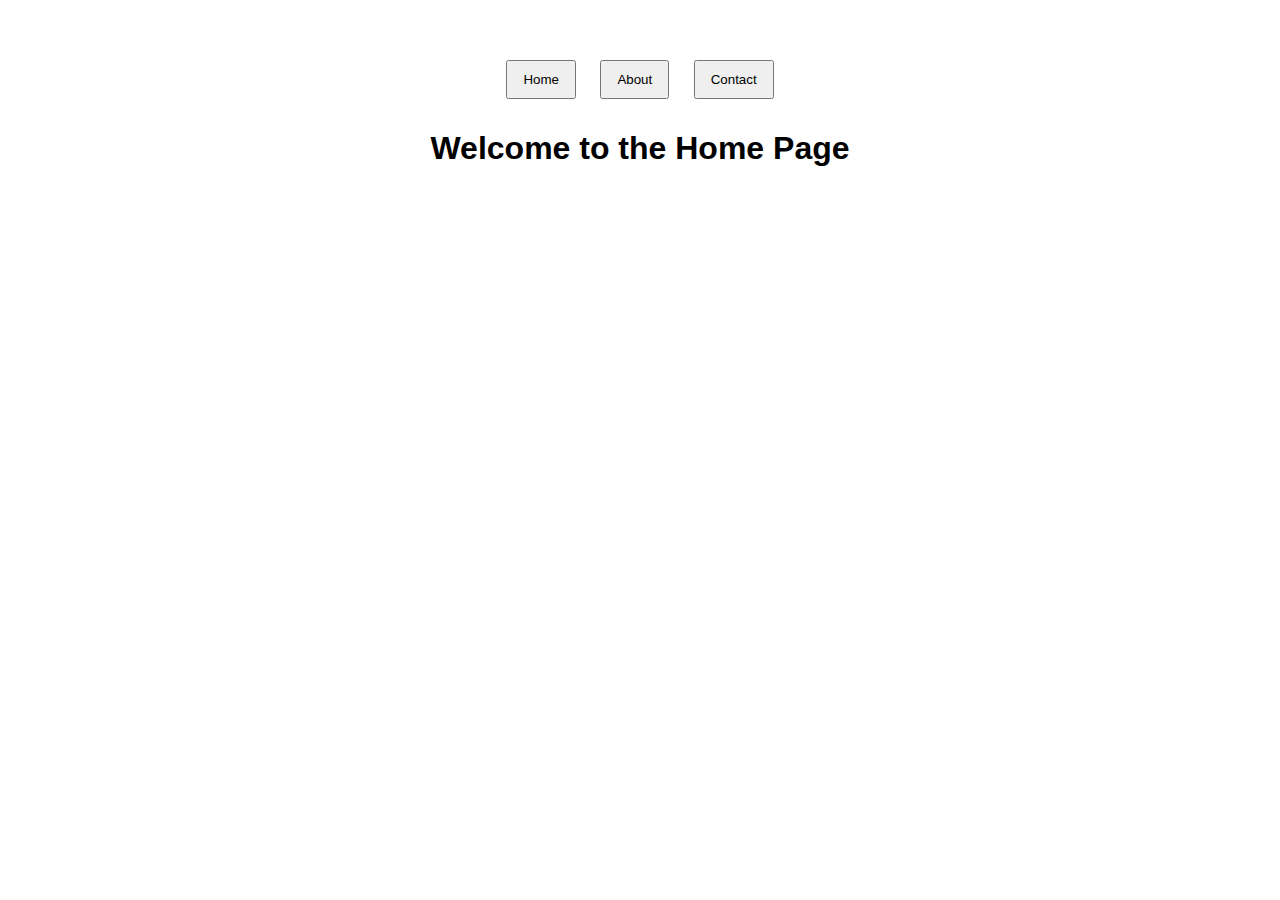
<file: week8/index.html>
<!DOCTYPE html>
<html lang="en">
<head>
  <meta charset="UTF-8">
  <meta name="viewport" content="width=device-width, initial-scale=1.0">
  <title>SPA with Node.js</title>
  <link rel="stylesheet" href="style.css">
</head>
<body>
  <nav>
    <button onclick="loadPage('home')">Home</button>
    <button onclick="loadPage('about')">About</button>
    <button onclick="loadPage('contact')">Contact</button>
  </nav>

  <div id="content">
    <h1>Welcome to the Home Page</h1>
  </div>

  <script src="app.js"></script>
</body>
</html>
</file>
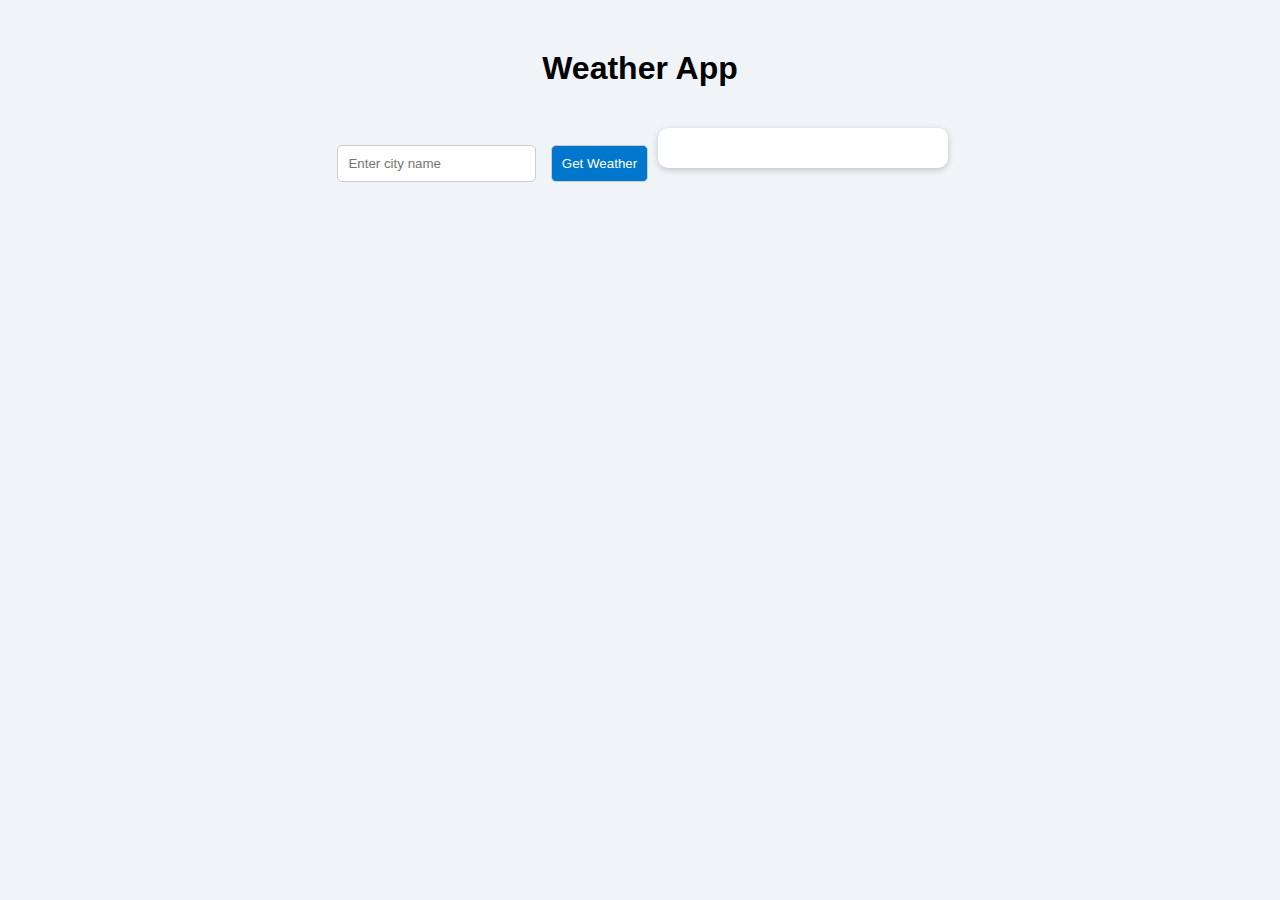
<file: week 2/week 6/index.html>
<!DOCTYPE html>
<html lang="en">
<head>
<meta charset="UTF-8">
<title>Weather App</title>
<style>
body {
font-family: Arial, sans-serif;
text-align: center;
margin: 50px;
background: #f0f4f8;
}
.weather-box {
margin-top: 20px;
padding: 20px;
display: inline-block;
border-radius: 10px;
background: #fff;
box-shadow: 0 2px 6px rgba(0,0,0,0.2);
min-width: 250px;
}
input, button {
padding: 10px;
margin: 5px;
border-radius: 5px;
border: 1px solid #ccc;
}
button {
background: #0077cc;
color: white;
cursor: pointer;
}
button:hover {
background: #005fa3;
}
</style>
</head>
<body>
<h1>Weather App</h1>
<input type="text" id="cityInput" placeholder="Enter city name" />
<button id="getWeatherBtn">Get Weather</button>
<div id="weatherResult" class="weather-box"></div>
<script>
const cityInput = document.getElementById("cityInput");
const getWeatherBtn = document.getElementById("getWeatherBtn");
const weatherResult = document.getElementById("weatherResult");
async function fetchWeather(city) {
try {
if (!city) {
weatherResult.innerHTML = "<p>Please enter a city name.</p>";
return;
}
const response = await
fetch(`https://wttr.in/${encodeURIComponent(city)}?format=j1`);
if (!response.ok) {
throw new Error("City not found or API error.");
}
const data = await response.json();
displayWeather(city, data);
localStorage.setItem("lastCity", city);
} catch (error) {
weatherResult.innerHTML = `<p style="color:red;">${error.message}</p>`;
}
}
function displayWeather(city, data) {
const current = data.current_condition[0];
weatherResult.innerHTML = `
<h2>${city}</h2>
<p><strong>Temperature:</strong> ${current.temp_C} °C</p>
<p><strong>Condition:</strong> ${current.weatherDesc[0].value}</p>
<p><strong>Humidity:</strong> ${current.humidity}%</p>
`;
}
getWeatherBtn.addEventListener("click", () => {
const city = cityInput.value.trim();
fetchWeather(city);
});
window.onload = () => {
const lastCity = localStorage.getItem("lastCity");
if (lastCity) {
fetchWeather(lastCity);
}
};
</script>
</body>
</html>
</file>
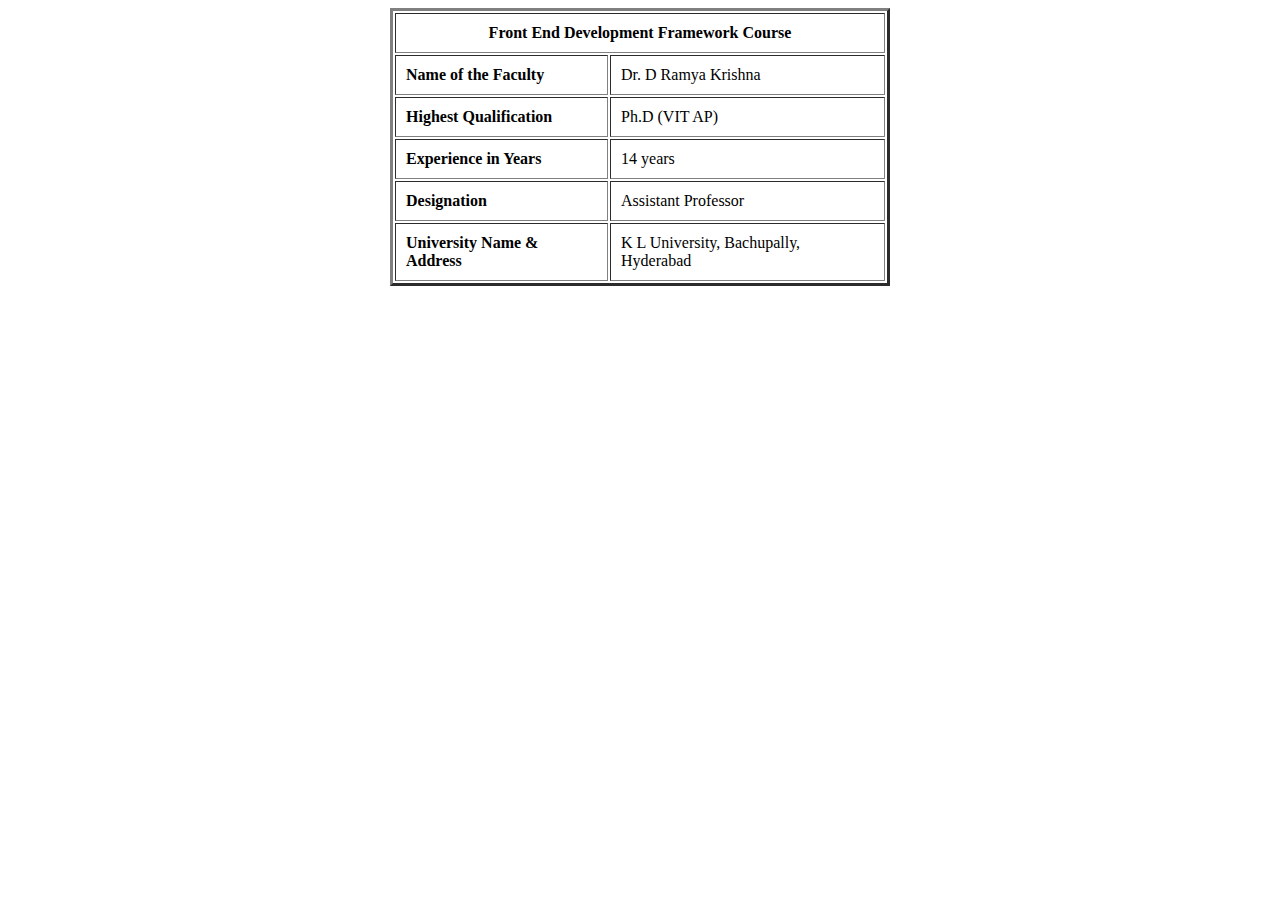
<file: Week4/contact.html>
<!DOCTYPE html>
<html>
<head>
<title>Front End Development Framework</title>
</head>
<body>
<center>
<table border="3" width="500" height="175" cellpadding="10" >
<tr>
<th colspan="2">Front End Development Framework Course </th>
</tr>
<tr>
<td><strong>Name of the Faculty</strong></td>
<td>Dr. D Ramya Krishna</td>
</tr>
<tr>
<td><strong>Highest Qualification</strong></td>
<td>Ph.D (VIT AP)</td>
</tr>
<tr>
<td><strong>Experience in Years</strong></td>
<td>14 years</td>
</tr>
<tr>
<td><strong>Designation</strong></td>
<td>Assistant Professor</td>
</tr>
<tr>
<td><strong>University Name & Address</strong></td>
<td>K L University, Bachupally, Hyderabad</td>
</html>
</file>
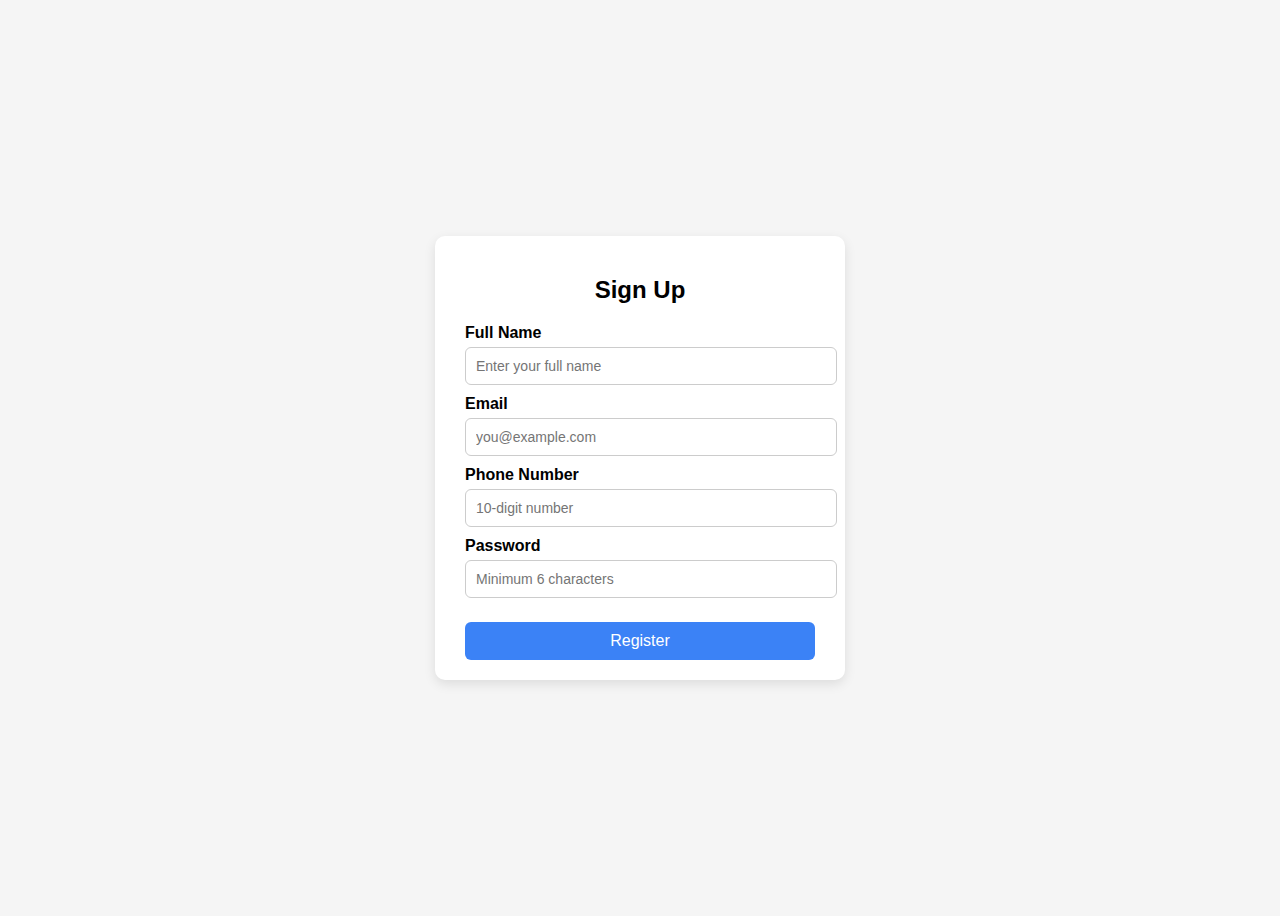
<file: week5/form.html>
<!doctype html>
<html lang="en">
<head>
  <meta charset="utf-8" />
  <meta name="viewport" content="width=device-width, initial-scale=1" />
  <title>Registration Form</title>
  <style>
    body {
      font-family: Arial, sans-serif;
      background: #f5f5f5;
      display: flex;
      justify-content: center;
      align-items: center;
      min-height: 100vh;
    }
    .form-container {
      background: white;
      padding: 20px 30px;
      border-radius: 10px;
      box-shadow: 0 4px 12px rgba(0,0,0,0.1);
      width: 350px;
    }
    h2 {
      margin-bottom: 20px;
      text-align: center;
    }
    label {
      display: block;
      margin-top: 10px;
      font-weight: bold;
    }
    input {
      width: 100%;
      padding: 10px;
      margin-top: 5px;
      border: 1px solid #ccc;
      border-radius: 6px;
      font-size: 14px;
    }
    input.error {
      border-color: red;
    }
    input.success {
      border-color: green;
    }
    .message {
      font-size: 13px;
      color: red;
      margin-top: 4px;
    }
    button {
      margin-top: 20px;
      width: 100%;
      padding: 10px;
      border: none;
      border-radius: 6px;
      background: #3b82f6;
      color: white;
      font-size: 16px;
      cursor: pointer;
    }
    button:hover {
      background: #2563eb;
    }
  </style>
</head>
<body>
  <div class="form-container">
    <h2>Sign Up</h2>
    <form id="registerForm">
      <!-- Full Name -->
      <label for="fullname">Full Name</label>
      <input type="text" id="fullname" name="fullname" 
             required minlength="2" 
             placeholder="Enter your full name">
      <div id="nameError" class="message"></div>

      <!-- Email -->
      <label for="email">Email</label>
      <input type="email" id="email" name="email" 
             required 
             placeholder="you@example.com">
      <div id="emailError" class="message"></div>

      <!-- Phone -->
      <label for="phone">Phone Number</label>
      <input type="tel" id="phone" name="phone" 
             required pattern="[0-9]{10}" 
             placeholder="10-digit number">
      <div id="phoneError" class="message"></div>

      <!-- Password -->
      <label for="password">Password</label>
      <input type="password" id="password" name="password" 
             required minlength="6" 
             placeholder="Minimum 6 characters">
      <div id="passwordError" class="message"></div>

      <button type="submit">Register</button>
    </form>
  </div>
</body>
</html>
</file>
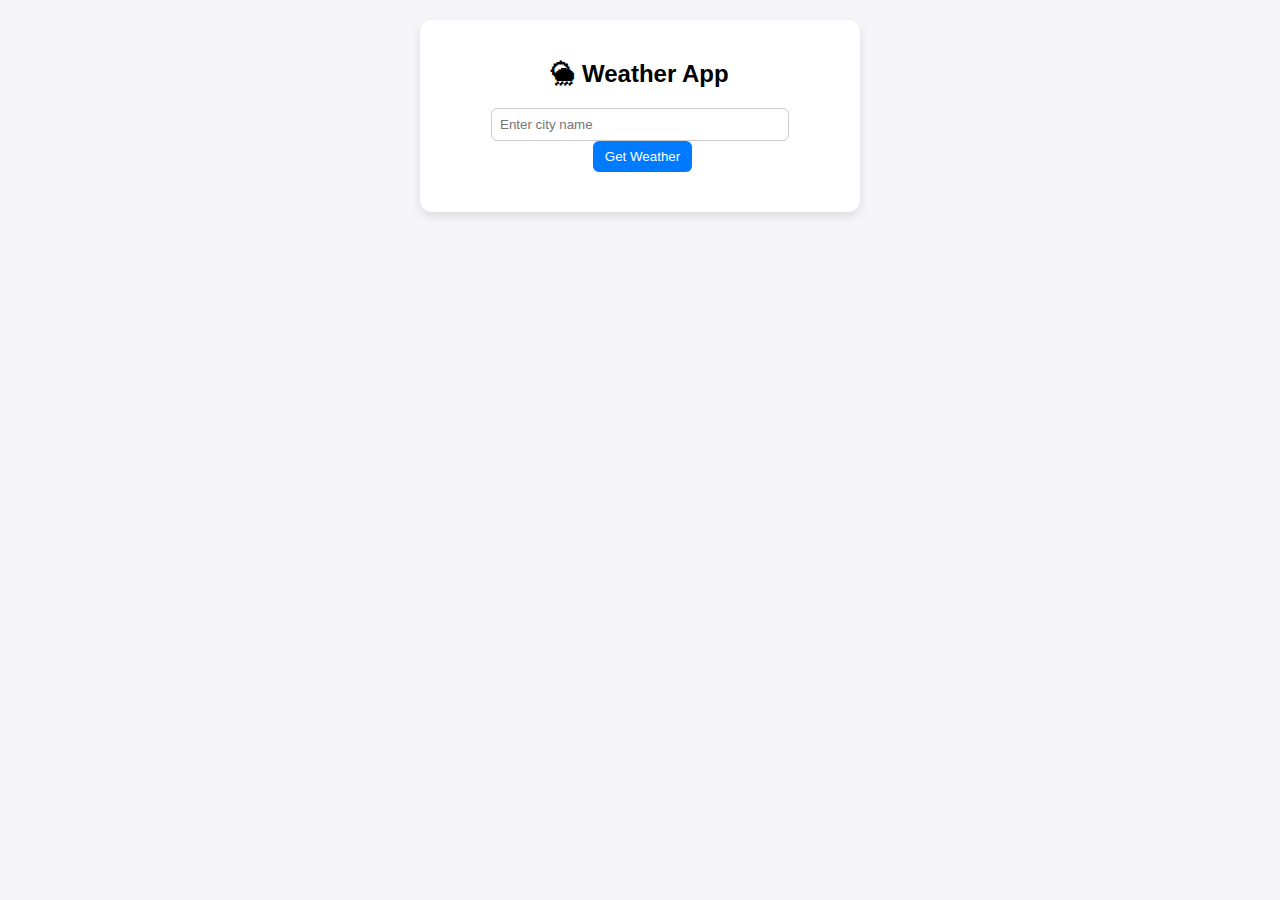
<file: week 2/week 6/Weather.html>
<!DOCTYPE html>
<html lang="en">
<head>
  <meta charset="UTF-8">
  <title>Weather App</title>
  <style>
    body {
      font-family: Arial, sans-serif;
      text-align: center;
      background: #f4f4f9;
      margin: 0;
      padding: 20px;
    }
    #app {
      max-width: 400px;
      margin: auto;
      padding: 20px;
      background: #fff;
      border-radius: 12px;
      box-shadow: 0 4px 8px rgba(0,0,0,0.1);
    }
    input {
      padding: 8px;
      width: 70%;
      border: 1px solid #ccc;
      border-radius: 6px;
    }
    button {
      padding: 8px 12px;
      margin-left: 5px;
      border: none;
      border-radius: 6px;
      background: #007BFF;
      color: #fff;
      cursor: pointer;
    }
    button:hover {
      background: #0056b3;
    }
    .weather {
      margin-top: 20px;
      font-size: 18px;
    }
    .error {
      color: red;
      margin-top: 15px;
    }
  </style>
</head>
<body>
  <div id="app">
    <h2>🌦 Weather App</h2>
    <input type="text" id="cityInput" placeholder="Enter city name" />
    <button id="searchBtn">Get Weather</button>
    <div class="weather" id="weather"></div>
    <div class="error" id="error"></div>
  </div>

  <script>
    const apiKey = "0e55753b3b447e61cf143cbac0bb76d2"; // 🔑 Replace with your OpenWeatherMap API key
    const searchBtn = document.getElementById("searchBtn");
    const cityInput = document.getElementById("cityInput");
    const weatherDiv = document.getElementById("weather");
    const errorDiv = document.getElementById("error");

    // ✅ Fetch Weather Function
    async function getWeather(city) {
      try {
        errorDiv.textContent = ""; // clear old error
        weatherDiv.textContent = "Loading...";

        const res = await fetch(
          `https://api.openweathermap.org/data/2.5/weather?q=${city}&appid=${apiKey}&units=metric`
        );

        if (!res.ok) throw new Error("City not found!");

        const data = await res.json();

        // Save last searched city
        localStorage.setItem("lastCity", city);

        // Display weather
        weatherDiv.innerHTML = `
          <h3>${data.name}, ${data.sys.country}</h3>
          <p>🌡 Temp: ${data.main.temp} °C</p>
          <p>☁ Weather: ${data.weather[0].description}</p>
        `;
      } catch (err) {
        weatherDiv.textContent = "";
        errorDiv.textContent = "❌ " + err.message;
      }
    }

    // ✅ Button click
    searchBtn.addEventListener("click", () => {
      const city = cityInput.value.trim();
      if (city) {
        getWeather(city);
      } else {
        errorDiv.textContent = "Please enter a city name!";
      }
    });

    // ✅ Load last searched city on page load
    window.addEventListener("load", () => {
      const lastCity = localStorage.getItem("lastCity");
      if (lastCity) {
        cityInput.value = lastCity;
        getWeather(lastCity);
      }
    });
  </script>
</body>
</html>
</file>
<file: week8/style.css>
body {
  font-family: Arial, sans-serif;
  text-align: center;
  margin-top: 50px;
}
nav button {
  margin: 10px;
  padding: 10px 15px;
  cursor: pointer;
}
</file>
